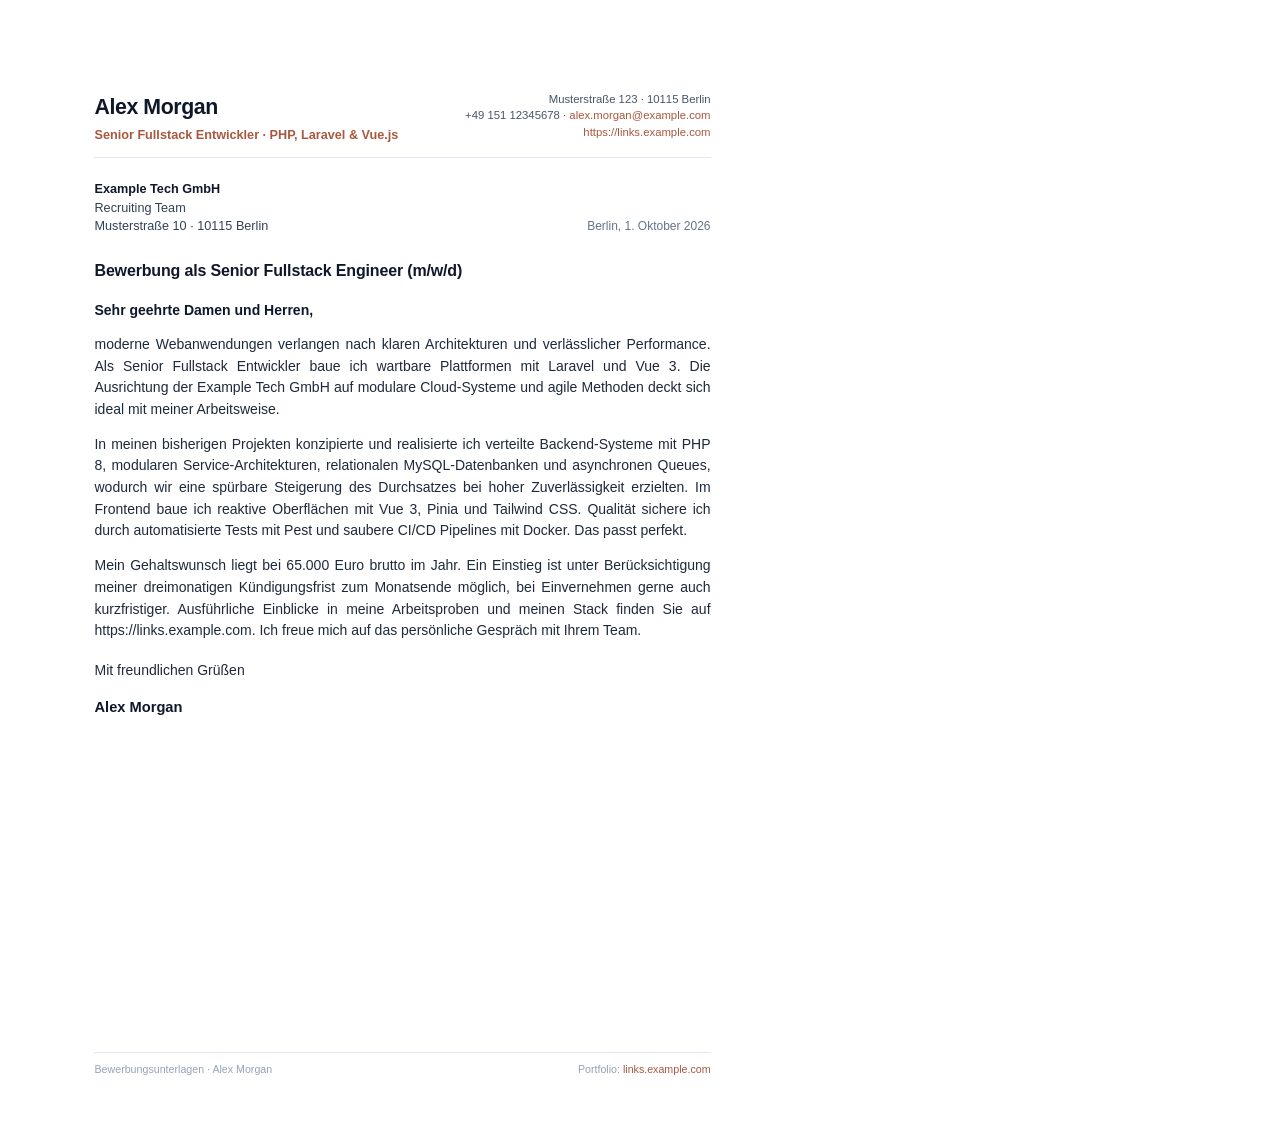
<file: jobs/cover_letters/2026-10-01_example_tech.html>
<!DOCTYPE html>
<html lang="de">
<head>
<meta charset="UTF-8">
<title>Bewerbung - Alex Morgan - Example Tech GmbH</title>
<style>
@page {
    size: A4;
    margin: 0;
}
* {
    box-sizing: border-box;
    margin: 0;
    padding: 0;
}
body {
    font-family: -apple-system, BlinkMacSystemFont, "Segoe UI", Roboto, Helvetica, Arial, sans-serif;
    font-size: 10.5pt;
    line-height: 1.55;
    color: #1e293b;
    background-color: #ffffff;
    width: 210mm;
    height: 297mm;
    padding: 24mm 22mm 20mm 25mm;
    position: relative;
    -webkit-print-color-adjust: exact;
    print-color-adjust: exact;
}
.header-row {
    display: flex;
    justify-content: space-between;
    align-items: flex-start;
    border-bottom: 1.5px solid #e2e8f0;
    padding-bottom: 12px;
    margin-bottom: 22px;
}
.sender-name {
    font-size: 16pt;
    font-weight: 700;
    color: #0f172a;
    letter-spacing: -0.02em;
}
.sender-title {
    font-size: 9.5pt;
    font-weight: 600;
    color: #a9583e;
    margin-top: 2px;
}
.sender-contact {
    text-align: right;
    font-size: 8.5pt;
    color: #475569;
    line-height: 1.45;
}
.sender-contact a {
    color: #a9583e;
    text-decoration: none;
}
.recipient-date-row {
    display: flex;
    justify-content: space-between;
    align-items: flex-end;
    margin-bottom: 24px;
}
.recipient-block {
    font-size: 9.5pt;
    line-height: 1.45;
    color: #334155;
}
.recipient-company {
    font-weight: 600;
    color: #0f172a;
}
.date-block {
    font-size: 9pt;
    color: #64748b;
}
.subject-line {
    font-size: 12pt;
    font-weight: 700;
    color: #0f172a;
    margin-bottom: 16px;
    letter-spacing: -0.01em;
}
.salutation {
    font-weight: 600;
    margin-bottom: 12px;
    color: #0f172a;
}
.paragraph {
    margin-bottom: 13px;
    text-align: justify;
}
.paragraph a {
    color: #a9583e;
    text-decoration: none;
}
.closing {
    margin-top: 18px;
    margin-bottom: 24px;
}
.signature-name {
    font-weight: 700;
    font-size: 11pt;
    color: #0f172a;
}
.footer-note {
    position: absolute;
    bottom: 12mm;
    left: 25mm;
    right: 22mm;
    border-top: 1px solid #e2e8f0;
    padding-top: 8px;
    font-size: 8pt;
    color: #94a3b8;
    display: flex;
    justify-content: space-between;
}
.footer-note a {
    color: #a9583e;
    text-decoration: none;
}
</style>
</head>
<body>
<div class="header-row">
    <div>
        <div class="sender-name">Alex Morgan</div>
        <div class="sender-title">Senior Fullstack Entwickler · PHP, Laravel & Vue.js</div>
    </div>
    <div class="sender-contact">
        Musterstraße 123 · 10115 Berlin<br>
        +49 151 12345678 · <a href="mailto:alex.morgan@example.com">alex.morgan@example.com</a><br>
        <a href="https://links.example.com">https://links.example.com</a>
    </div>
</div>

<div class="recipient-date-row">
    <div class="recipient-block">
        <div class="recipient-company">Example Tech GmbH</div>
        <div>Recruiting Team</div>
        <div>Musterstraße 10 · 10115 Berlin</div>
    </div>
    <div class="date-block">
        Berlin, 1. Oktober 2026
    </div>
</div>

<div class="subject-line">Bewerbung als Senior Fullstack Engineer (m/w/d)</div>

<div class="salutation">Sehr geehrte Damen und Herren,</div>

<div class="paragraph">
moderne Webanwendungen verlangen nach klaren Architekturen und verlässlicher Performance. Als Senior Fullstack Entwickler baue ich wartbare Plattformen mit Laravel und Vue 3. Die Ausrichtung der Example Tech GmbH auf modulare Cloud-Systeme und agile Methoden deckt sich ideal mit meiner Arbeitsweise.
</div>

<div class="paragraph">
In meinen bisherigen Projekten konzipierte und realisierte ich verteilte Backend-Systeme mit PHP 8, modularen Service-Architekturen, relationalen MySQL-Datenbanken und asynchronen Queues, wodurch wir eine spürbare Steigerung des Durchsatzes bei hoher Zuverlässigkeit erzielten. Im Frontend baue ich reaktive Oberflächen mit Vue 3, Pinia und Tailwind CSS. Qualität sichere ich durch automatisierte Tests mit Pest und saubere CI/CD Pipelines mit Docker. Das passt perfekt.
</div>

<div class="paragraph">
Mein Gehaltswunsch liegt bei 65.000 Euro brutto im Jahr. Ein Einstieg ist unter Berücksichtigung meiner dreimonatigen Kündigungsfrist zum Monatsende möglich, bei Einvernehmen gerne auch kurzfristiger. Ausführliche Einblicke in meine Arbeitsproben und meinen Stack finden Sie auf https://links.example.com. Ich freue mich auf das persönliche Gespräch mit Ihrem Team.
</div>

<div class="closing">
    <div>Mit freundlichen Grüßen</div>
    <div style="margin-top: 14px;" class="signature-name">Alex Morgan</div>
</div>

<div class="footer-note">
    <span>Bewerbungsunterlagen · Alex Morgan</span>
    <span>Portfolio: <a href="https://links.example.com">links.example.com</a></span>
</div>
</body>
</html>
</file>
